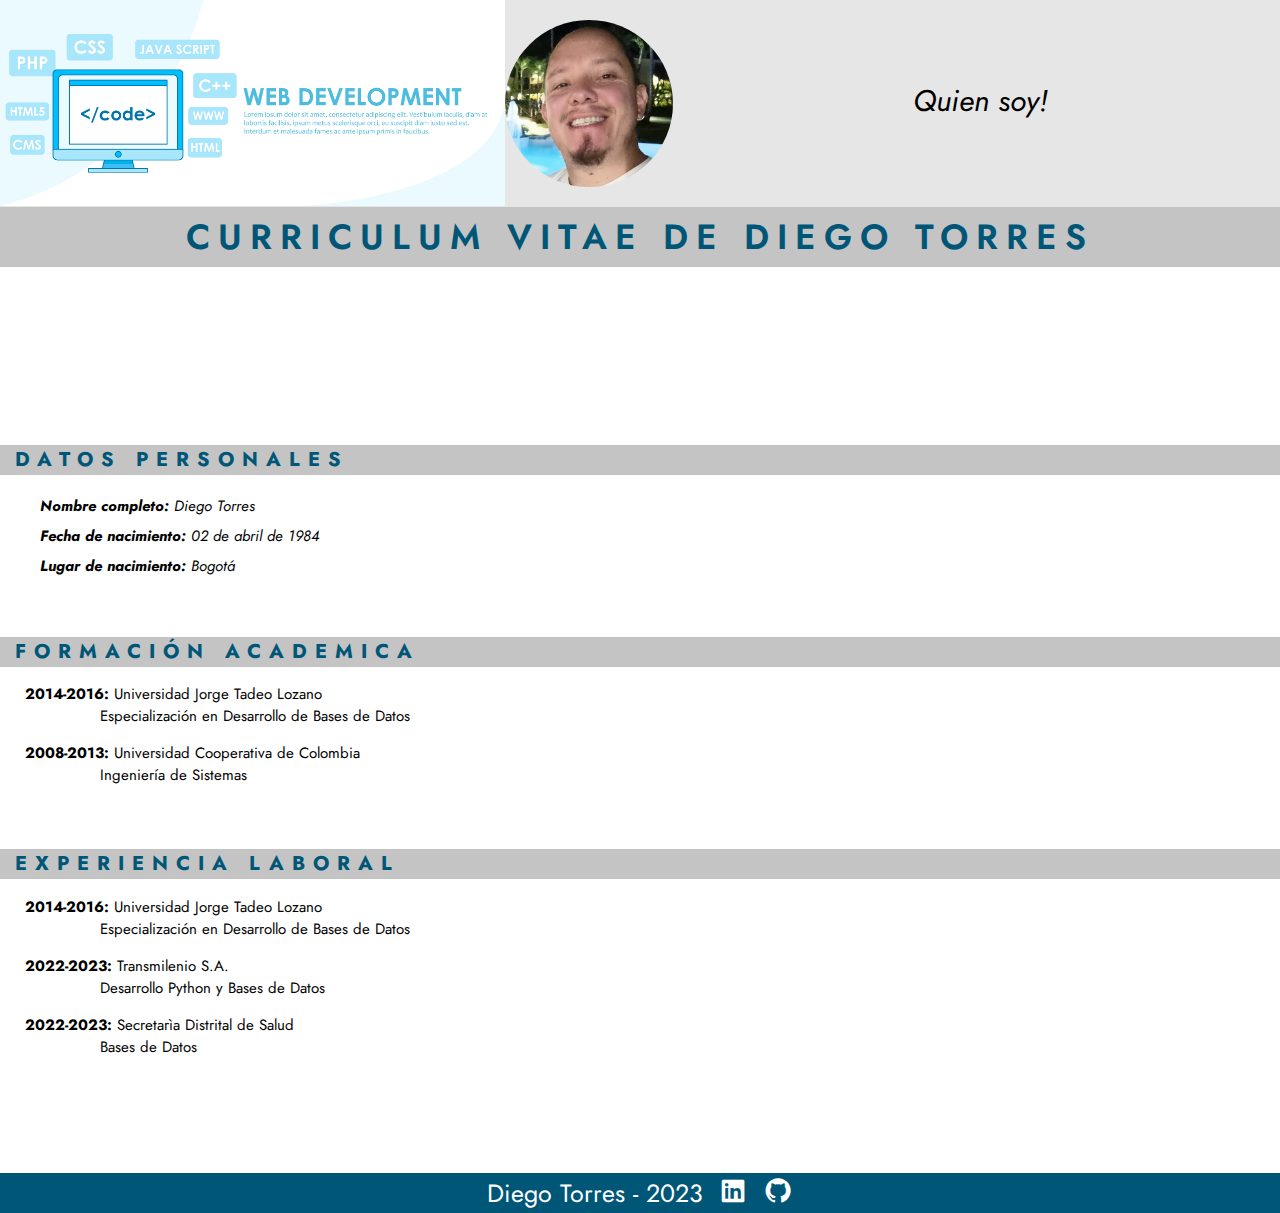
<file: index.html>
<!DOCTYPE html>
<html lang="en">
<head>
    <meta charset="UTF-8">
    <meta name="viewport"
          content="width=device-width, user-scalable=no, initial-scale=1.0, maximum-scale=1.0, minimum-scale=1.0">
    <meta http-equiv="X-UA-Compatible" content="ie=edge">
    <link href="https://fonts.googleapis.com/icon?family=Material+Icons" rel="stylesheet">
    <link rel="stylesheet" href="./css/style_cv.css" type="text/css">
    <link href='https://unpkg.com/boxicons@2.1.4/css/boxicons.min.css' rel='stylesheet'>
    <title>CV - Diego Torres</title>

</head>
<body>
    <div class="container-cv">
        <header class="header-logo">
            <div class="container-img">
                <img src="./img/118.jpg" alt="Banner">
                <img src="./img/cv.png" alt="Foto HV">
            </div>
            <div class="container-links">
                <ul>
                    <li> <a href="presentacion.html">Quien soy!</a> </li>
                </ul>
            </div>
        </header>

        <div class="title-cv">
            <br>
            <p>curriculum vitae de diego torres</p>
        </div>
        <br><br><br><br><br><br><br>

        <div class="datos-personales">
            <h2>DATOS PERSONALES</h2>
                <ul>
                    <li><strong>Nombre completo:</strong> Diego Torres</li>
                    <li><strong>Fecha de nacimiento:</strong> 02 de abril de 1984</li>
                    <li><strong>Lugar de nacimiento:</strong> Bogotá</li>
                </ul>
        </div>
        <br>
        <div class="container-formacionAcademica">
            <h2>FORMACIÓN ACADEMICA</h2>
            <div class="formacion-academica">
                <p> <strong>2014-2016:</strong> Universidad Jorge Tadeo Lozano</p>
                <p>Especialización en Desarrollo de Bases de Datos</p>

                <p> <strong>2008-2013:</strong> Universidad Cooperativa de Colombia</p>
                <p>Ingeniería de Sistemas</p>
            </div>
        </div>
        <br><br>
        <div class="container-experiencia">
            <h2>EXPERIENCIA LABORAL</h2>
            <div class="experiencia">
                <p> <strong>2014-2016:</strong> Universidad Jorge Tadeo Lozano</p>
                <p>Especialización en Desarrollo de Bases de Datos</p>

                <p> <strong>2022-2023:</strong> Transmilenio S.A.</p>
                <p>Desarrollo Python y Bases de Datos</p>

                <p> <strong>2022-2023:</strong> Secretarìa Distrital de Salud</p>
                <p>Bases de Datos</p>
            </div>
        </div>
        <br><br><br><br><br>
        <footer class="footer-cv">
            <span>Diego Torres - 2023</span>
            <a href="https://www.linkedin.com/in/diegoarmandotorresardila/" target="_blank"> <i class='bx bxl-linkedin-square' ></i></a>
            <a href="https://github.com/DiegoTorresUSA" target="_blank"><i class='bx bxl-github'></i></a>
        </footer>
    </div>

</body>
</html>
</file>
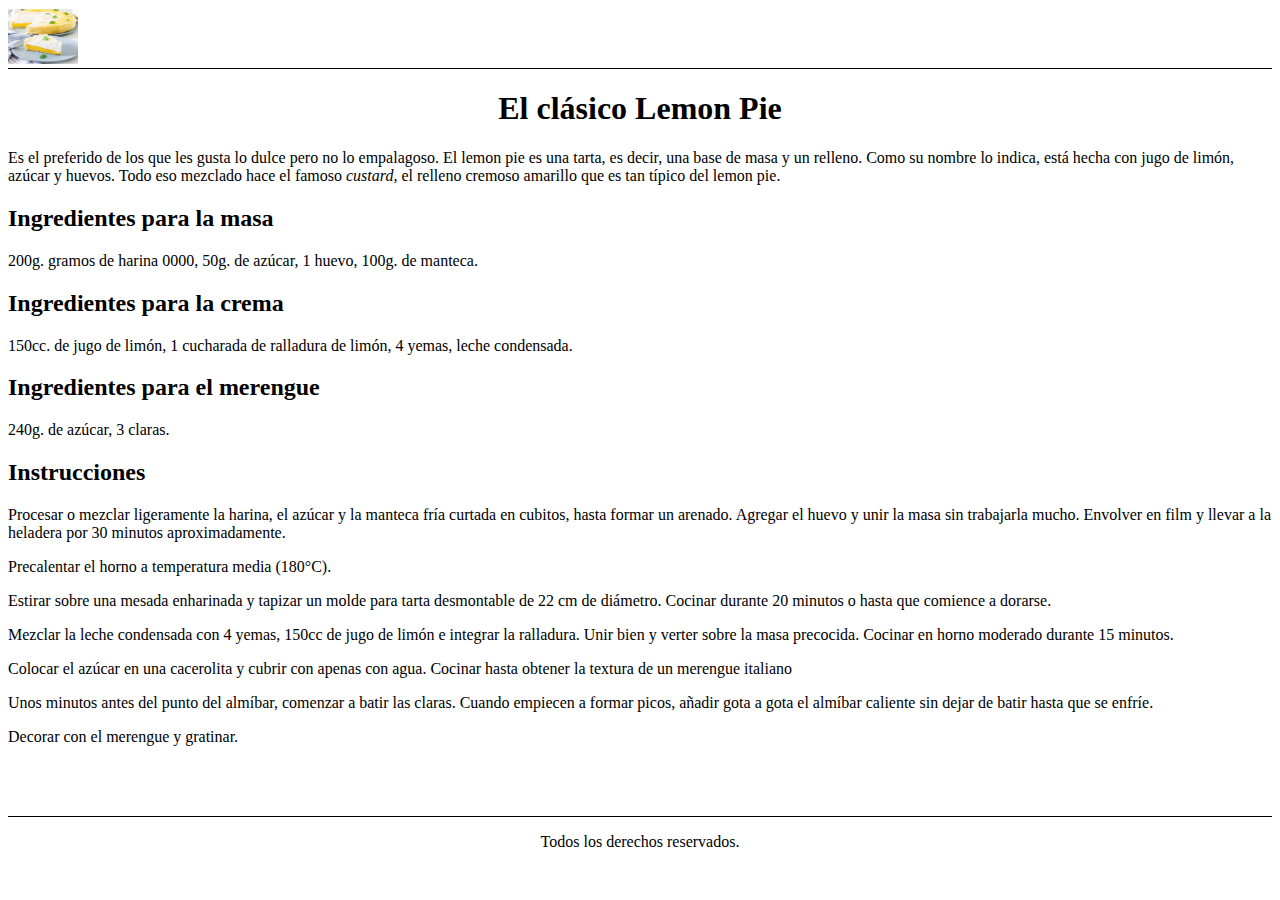
<file: html/index.html>
<!doctype html>
<html lang="en">
<head>
    <meta charset="UTF-8">
    <meta name="viewport"
          content="width=device-width, user-scalable=no, initial-scale=1.0, maximum-scale=1.0, minimum-scale=1.0">
    <meta http-equiv="X-UA-Compatible" content="ie=edge">
    <link rel="stylesheet" type="text/css" href="../css/style.css">
    <title>Práctica</title>
</head>
<body>
    <header class="container_header">
        <div>
            <img src="../img/lemon.jpg">
        </div>
    </header>

    <h1>El clásico Lemon Pie</h1>
        <p>
            Es el preferido de los que les gusta lo dulce pero no lo empalagoso. El lemon pie es una tarta, es decir, una base de masa y un relleno. Como su nombre lo indica, está hecha con jugo de limón, azúcar y huevos. Todo eso mezclado hace el famoso <span>custard</span>, el relleno cremoso amarillo que es tan típico del lemon pie.
        </p>

    <h2>Ingredientes para la masa</h2>
        <p>
            200g. gramos de harina 0000, 50g. de azúcar, 1 huevo, 100g. de manteca.
        </p>

    <h2>Ingredientes para la crema</h2>
        <p>
            150cc. de jugo de limón, 1 cucharada de ralladura de limón, 4 yemas, leche condensada.
        </p>

    <h2>Ingredientes para el merengue</h2>
        <p>
            240g. de azúcar, 3 claras.
        </p>

    <h2>Instrucciones</h2>
        <p>
            Procesar o mezclar ligeramente la harina, el azúcar y la manteca fría curtada en cubitos, hasta formar un arenado. Agregar el huevo y unir la masa sin trabajarla mucho. Envolver en film y llevar a la heladera por 30 minutos aproximadamente.
        </p>
        <p>
            Precalentar el horno a temperatura media (180°C).
        </p>

        <p>
            Estirar sobre una mesada enharinada y tapizar un molde para tarta desmontable de 22 cm de diámetro. Cocinar durante 20 minutos o hasta que comience a dorarse.
        </p>

        <p>
            Mezclar la leche condensada con 4 yemas, 150cc de jugo de limón e integrar la ralladura. Unir bien y verter sobre la masa precocida. Cocinar en horno moderado durante 15 minutos.
        </p>

        <p>
            Colocar el azúcar en una cacerolita y cubrir con apenas con agua. Cocinar hasta obtener la textura de un merengue italiano
        </p>

        <p>
            Unos minutos antes del punto del almíbar, comenzar a batir las claras. Cuando empiecen a formar picos, añadir gota a gota el almíbar caliente sin dejar de batir hasta que se enfríe.
        </p>

        <p>
            Decorar con el merengue y gratinar.
        </p>

        <br>
        <br>
        <br>
    <footer class="container_footer">
        <div>
            <p>Todos los derechos reservados.</p>
        </div>
    </footer>
</body>
</html>
</file>
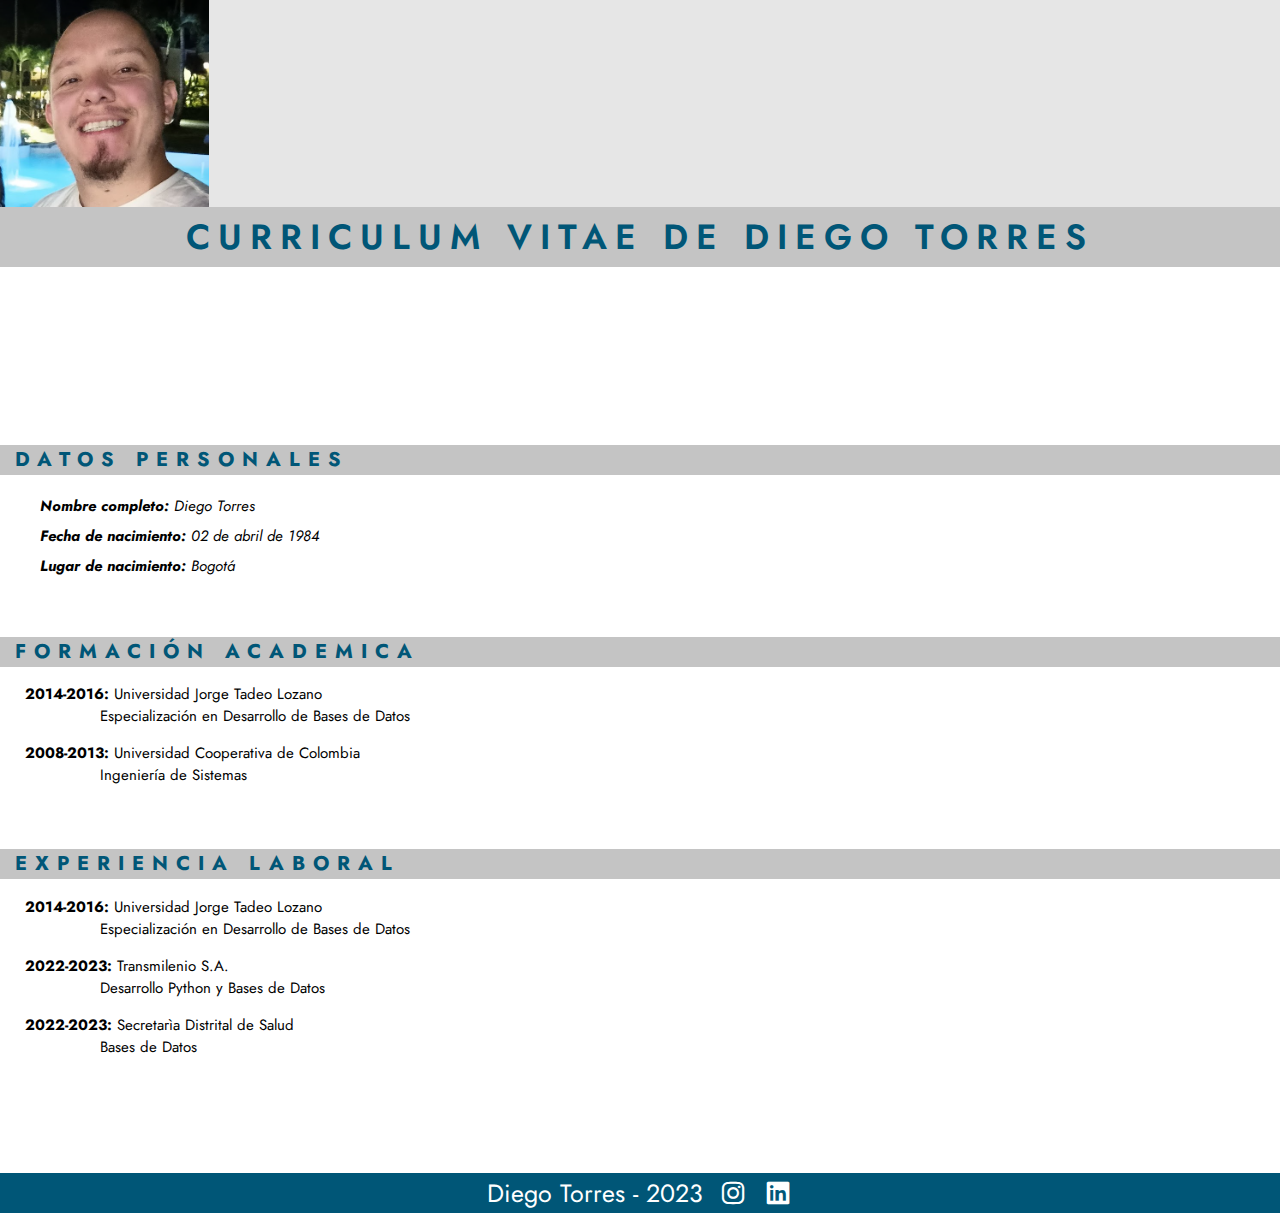
<file: cv.html>
<!DOCTYPE html>
<html lang="en">
<head>
    <meta charset="UTF-8">
    <meta name="viewport"
          content="width=device-width, user-scalable=no, initial-scale=1.0, maximum-scale=1.0, minimum-scale=1.0">
    <meta http-equiv="X-UA-Compatible" content="ie=edge">
    <link href="https://fonts.googleapis.com/icon?family=Material+Icons" rel="stylesheet">
    <link rel="stylesheet" href="./css/style_cv.css" type="text/css">
    <link href='https://unpkg.com/boxicons@2.1.4/css/boxicons.min.css' rel='stylesheet'>
    <title>CV - Diego Torres</title>

</head>
<body>
    <div class="container-cv">
        <header class="header-logo">
                <img src="./img/cv.png" alt="Foto HV">
            </header>

        <div class="title-cv">
            <p>curriculum vitae de diego torres</p>
        </div>
        <br><br><br><br><br><br><br>

        <div class="datos-personales">
            <h2>DATOS PERSONALES</h2>
                <ul>
                    <li><strong>Nombre completo:</strong> Diego Torres</li>
                    <li><strong>Fecha de nacimiento:</strong> 02 de abril de 1984</li>
                    <li><strong>Lugar de nacimiento:</strong> Bogotá</li>
                </ul>
        </div>
        <br>
        <div class="container-formacionAcademica">
            <h2>FORMACIÓN ACADEMICA</h2>
            <div class="formacion-academica">
                <p> <strong>2014-2016:</strong> Universidad Jorge Tadeo Lozano</p>
                <p>Especialización en Desarrollo de Bases de Datos</p>

                <p> <strong>2008-2013:</strong> Universidad Cooperativa de Colombia</p>
                <p>Ingeniería de Sistemas</p>
            </div>
        </div>
        <br><br>
        <div class="container-experiencia">
            <h2>EXPERIENCIA LABORAL</h2>
            <div class="experiencia">
                <p> <strong>2014-2016:</strong> Universidad Jorge Tadeo Lozano</p>
                <p>Especialización en Desarrollo de Bases de Datos</p>

                <p> <strong>2022-2023:</strong> Transmilenio S.A.</p>
                <p>Desarrollo Python y Bases de Datos</p>

                <p> <strong>2022-2023:</strong> Secretarìa Distrital de Salud</p>
                <p>Bases de Datos</p>
            </div>
        </div>
        <br><br><br><br><br>
        <footer class="footer-cv">
            <span>Diego Torres - 2023</span>
            <i class='bx bxl-instagram'></i>
            <i class='bx bxl-linkedin-square' ></i>
        </footer>
    </div>

</body>
</html>
</file>
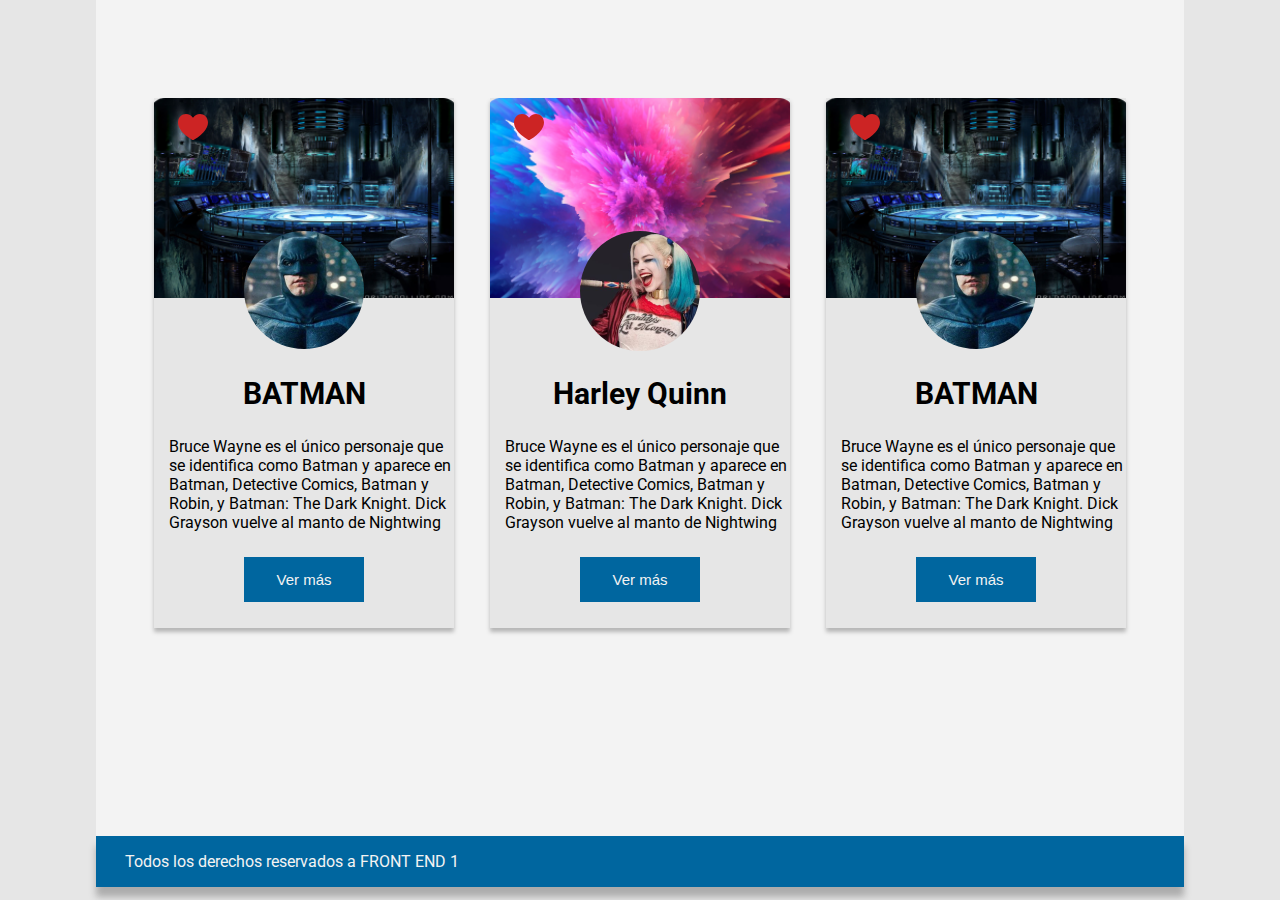
<file: heroes.html>
<!DOCTYPE html>
<html lang="en">
<head>
    <meta charset="UTF-8">
    <link rel="stylesheet" href="./css/style_h.css" type="text/css">
    <title>Heroes</title>
</head>
<body>
<div class="container">
    <div class="container-barDiscount">
        <p>Descuentos 20%</p>
    </div>

    <header class="header-heroes">
        <h1>Heroes</h1>
    </header>

    <div class="main-container">
        <div class="card-container">
            <div class="card">

                    <img src="./img/baticueva.png" alt="">

                        <img src="./img/batman.png" alt="">
                <svg xmlns="http://www.w3.org/2000/svg" width="30" height="30" viewBox="0 0 30 30" fill="none">
                    <path fill-rule="evenodd" clip-rule="evenodd" d="M14.3531 27.9675L15 26.7188L15.6469 27.9675C15.4469 28.0708 15.2251 28.1246 15 28.1246C14.7749 28.1246 14.5531 28.0708 14.3531 27.9675ZM14.3531 27.9675L15 26.7188L15.6469 27.9675L15.6506 27.9656L15.6619 27.96L15.6956 27.9413C15.8918 27.8395 16.0856 27.7332 16.2769 27.6225C18.5613 26.3215 20.7167 24.806 22.7138 23.0963C26.1675 20.1206 30 15.6563 30 10.3125C30 5.3175 26.0888 1.875 22.0312 1.875C19.1306 1.875 16.5881 3.37875 15 5.6625C13.4119 3.37875 10.8694 1.875 7.96875 1.875C3.91125 1.875 0 5.3175 0 10.3125C0 15.6563 3.83437 20.1206 7.28438 23.0963C9.45128 24.9487 11.8038 26.5723 14.3044 27.9413L14.3381 27.96L14.3494 27.9656H14.3531V27.9675Z" fill="#CC2424"/>
                </svg>
                    <div class="card-info">
                        <p>BATMAN</p>
                        <p>Bruce Wayne es el único personaje que se identifica como Batman y aparece en Batman, Detective
                            Comics, Batman y Robin, y Batman: The Dark Knight. Dick Grayson vuelve al manto de Nightwing
                        </p>
                        <div>
                            <button class="button">Ver más</button>
                        </div>
                    </div>

            </div>

            <div class="card">

                    <img src="./img/hqbg.png" alt="">
                    <img src="./img/hq.png" alt="">
                <svg xmlns="http://www.w3.org/2000/svg" width="30" height="30" viewBox="0 0 30 30" fill="none">
                    <path fill-rule="evenodd" clip-rule="evenodd" d="M14.3531 27.9675L15 26.7188L15.6469 27.9675C15.4469 28.0708 15.2251 28.1246 15 28.1246C14.7749 28.1246 14.5531 28.0708 14.3531 27.9675ZM14.3531 27.9675L15 26.7188L15.6469 27.9675L15.6506 27.9656L15.6619 27.96L15.6956 27.9413C15.8918 27.8395 16.0856 27.7332 16.2769 27.6225C18.5613 26.3215 20.7167 24.806 22.7138 23.0963C26.1675 20.1206 30 15.6563 30 10.3125C30 5.3175 26.0888 1.875 22.0312 1.875C19.1306 1.875 16.5881 3.37875 15 5.6625C13.4119 3.37875 10.8694 1.875 7.96875 1.875C3.91125 1.875 0 5.3175 0 10.3125C0 15.6563 3.83437 20.1206 7.28438 23.0963C9.45128 24.9487 11.8038 26.5723 14.3044 27.9413L14.3381 27.96L14.3494 27.9656H14.3531V27.9675Z" fill="#CC2424"/>
                </svg>
                    <div class="card-info">
                        <p>Harley Quinn</p>
                        <p>Bruce Wayne es el único personaje que se identifica como Batman y aparece en Batman, Detective
                            Comics, Batman y Robin, y Batman: The Dark Knight. Dick Grayson vuelve al manto de Nightwing
                        </p>
                        <div>
                            <button class="button">Ver más</button>
                        </div>
                    </div>

            </div>

            <div class="card">

                    <img src="./img/baticueva.png" alt="">

                        <img src="./img/batman.png" alt="">
                <svg xmlns="http://www.w3.org/2000/svg" width="30" height="30" viewBox="0 0 30 30" fill="none">
                    <path fill-rule="evenodd" clip-rule="evenodd" d="M14.3531 27.9675L15 26.7188L15.6469 27.9675C15.4469 28.0708 15.2251 28.1246 15 28.1246C14.7749 28.1246 14.5531 28.0708 14.3531 27.9675ZM14.3531 27.9675L15 26.7188L15.6469 27.9675L15.6506 27.9656L15.6619 27.96L15.6956 27.9413C15.8918 27.8395 16.0856 27.7332 16.2769 27.6225C18.5613 26.3215 20.7167 24.806 22.7138 23.0963C26.1675 20.1206 30 15.6563 30 10.3125C30 5.3175 26.0888 1.875 22.0312 1.875C19.1306 1.875 16.5881 3.37875 15 5.6625C13.4119 3.37875 10.8694 1.875 7.96875 1.875C3.91125 1.875 0 5.3175 0 10.3125C0 15.6563 3.83437 20.1206 7.28438 23.0963C9.45128 24.9487 11.8038 26.5723 14.3044 27.9413L14.3381 27.96L14.3494 27.9656H14.3531V27.9675Z" fill="#CC2424"/>
                </svg>
                    <div class="card-info">
                        <p>BATMAN</p>
                        <p>Bruce Wayne es el único personaje que se identifica como Batman y aparece en Batman, Detective
                            Comics, Batman y Robin, y Batman: The Dark Knight. Dick Grayson vuelve al manto de Nightwing
                        </p>
                        <div>
                            <button class="button">Ver más</button>
                        </div>
                    </div>

            </div>
        </div>
    </div>
    <footer class="footer-heroes">
        <p>Todos los derechos reservados a FRONT END 1</p>
    </footer>
</div>
</body>
</html>
</file>
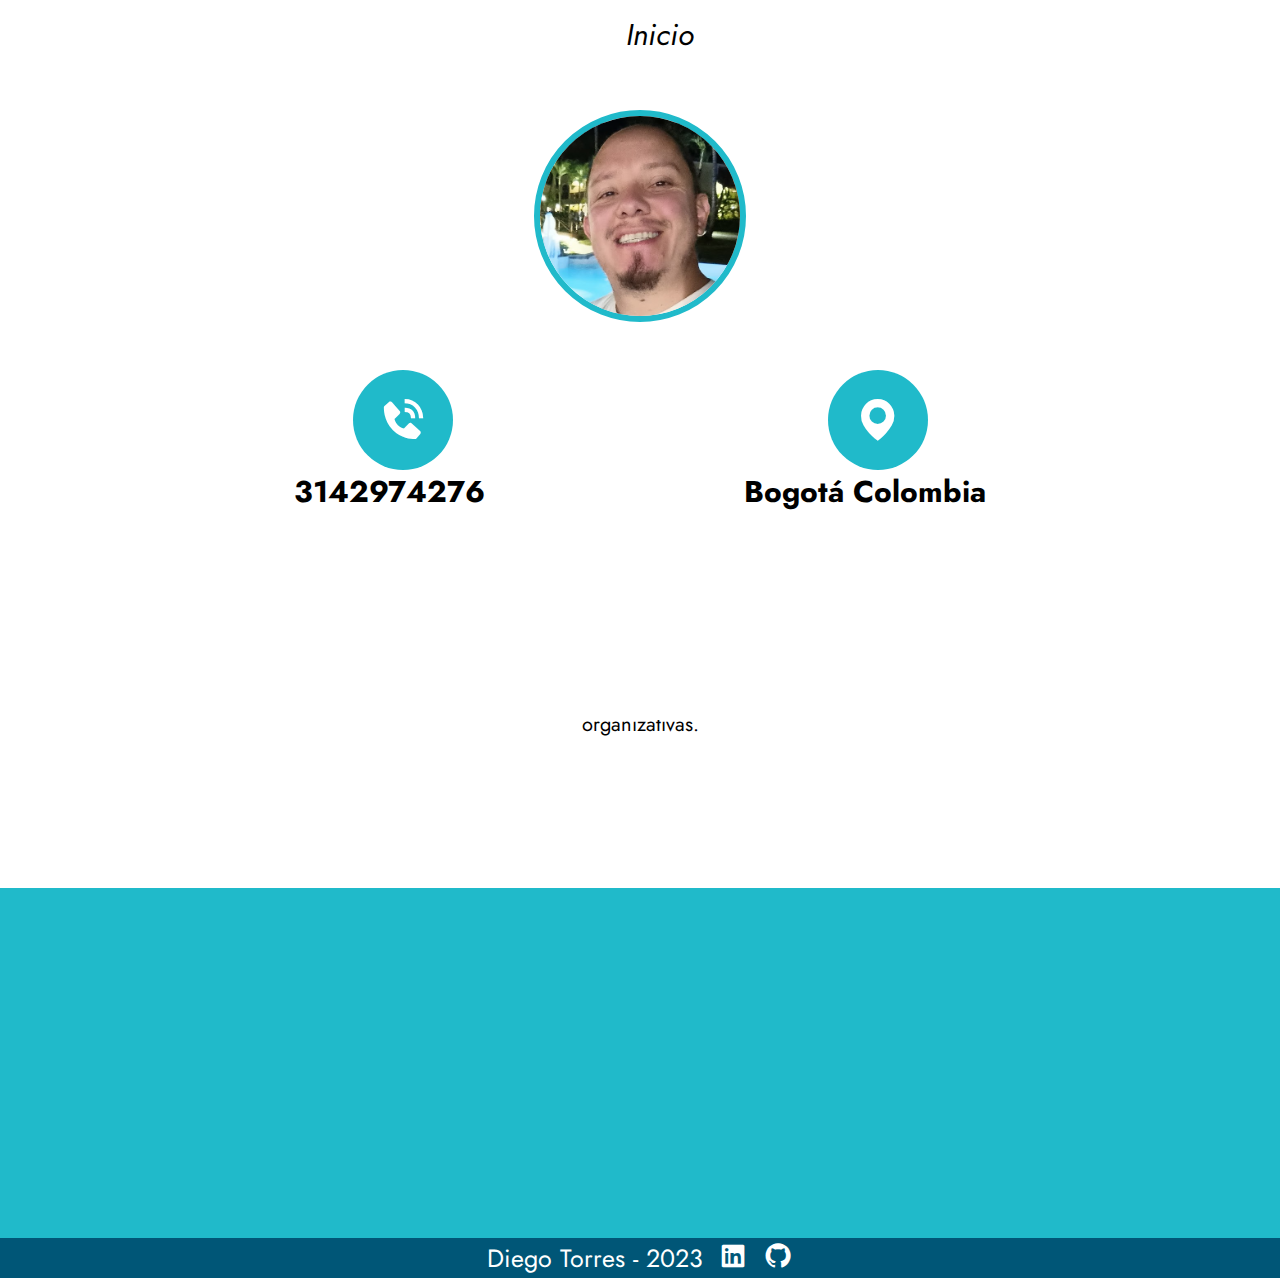
<file: presentacion.html>
<!DOCTYPE html>
<html lang="en">
<head>
    <meta charset="UTF-8">
    <meta name="viewport"
          content="width=device-width, user-scalable=no, initial-scale=1.0, maximum-scale=1.0, minimum-scale=1.0">
    <meta http-equiv="X-UA-Compatible" content="ie=edge">
    <link href="https://fonts.googleapis.com/icon?family=Material+Icons" rel="stylesheet">
    <link rel="stylesheet" href="./css/style_cv.css" type="text/css">
    <link href='https://unpkg.com/boxicons@2.1.4/css/boxicons.min.css' rel='stylesheet'>
    <title>CV - Diego Torres</title>

</head>
<body>
<header>
    <div class="container-link-presentacion">
        <ul>
            <li> <a href="index.html">Inicio</a> </li>
        </ul>
    </div>
</header>
<div class="container-cv-presentacion">
    <section class="presentacion">
        <img src="./img/cv.png" alt="Foto HV">
        <span>Diego Armando Torres Ardila </span>
        <p>
            Ingeniero en Sistemas organizado y confiable, con conocimientos básicos
            en SQL server, Postgres, BigQuery, python, desarrollo web (html, css, javascript) y github;
            está listo para ayudar al equipo a lograr los objetivos. Deseoso de contribuir con trabajo duro,
            atención al detalle y buenas habilidades organizativas.
        </p>
        <br><br><br><br><br><br>
        <div class="container-datos">
            <div class="datos">
                <div class="container-icons">
                    <div class="circle-icon">
                        <i class='bx bxs-phone-call'></i>
                    </div>
                    <div class="circle-icon">
                        <i class='bx bxs-map' ></i>
                    </div>
                </div>
                <div class="texto">
                    <span>
                        3142974276
                    </span>
                    <span>
                        Bogotá Colombia
                    </span>
                </div>
            </div>

        </div>
    </section>


    <footer class="footer-cv">
        <span>Diego Torres - 2023</span>
        <a href="https://www.linkedin.com/in/diegoarmandotorresardila/" target="_blank"> <i class='bx bxl-linkedin-square' ></i></a>
        <a href="https://github.com/DiegoTorresUSA" target="_blank"><i class='bx bxl-github'></i></a>
    </footer>
</div>
</body>
</html>
</file>
<file: css/style_cv.css>
@import url('https://fonts.googleapis.com/css2?family=Jost:ital,wght@1,300&display=swap');

/*Variables*/
:root {
    --gray-header: #E6E6E6;
    --gray-cv: #C4C4C4;
    --text-color: #005677;
    --sm: 15px;
    --md: 20px;
    --lg: 30px;
    --xl: 35px;
    --xxl: 50px;
    --font-links: "Jost",sans-serif;
    --link-1: #eb4034;
    --borderfoto: #20baca;
}

/*Variables*/
*{
    list-style: none;
    text-decoration: none;
}
body{
    box-sizing: border-box;
    margin: 0;
    font-family: var(--font-links);
}

.container-cv{
    width: 100%;
    height: 1073px;
}

.header-logo{
    background-color: var(--gray-header);
    height: 207px;
    display: flex;
}
.container-links{
    width: 50%;
    display: flex;
    justify-content: center;
    align-items: center;
}
.container-links ul {
    display: flex;
    gap: 5em;
}
.container-links ul li a,  .container-link-presentacion ul li a{
    font-size: var(--lg);
    color: black;
    font-family: var(--font-links);
    position: relative;
    transition: color .3s ease-in-out;

    &::before{
        content: '';
        position: absolute;
        background-color: var(--link-1);
        transform: scaleX(0);
        transition: transform .6s ease-in-out;
        top: 100%;
        width: 100%;
        height: 2px;
    }

    &:hover{
        color: var(--link-1);
    }

    &:hover::before{
        transform: scaleX(1);
    }
}

.container-img{
    width: 50%;
    height: 100%;
    display: flex;
    justify-content: space-between;
}
.container-img img:nth-child(2){
    border-radius: 70%;
    margin-top: 20px;
    margin-bottom: 20px;
}

.container-img img:nth-child(1){
    height: 206px;
}

.title-cv{
    display: flex;
    justify-content: center;
    align-items: center;
    height: 60px;
    background-color: var(--gray-cv);
}

.title-cv p{
    color: var(--text-color);
    font-weight: 600;
    font-size: var(--xl);
    letter-spacing: 8px;
    text-transform: uppercase;
}

h2{
    background-color: var(--gray-cv);
    color: var(--text-color);
    display: flex;
    align-items: center;
    font-size: var(--md);
    height: 30px;
    letter-spacing: 8px;
    padding-left: 15px;
    width: 100%;
}

li{
    font-size: var(--sm);
    line-height: 30px;
    font-style: italic;
}
.formacion-academica p, .experiencia p {
    color: black;
    font-size: var(--sm);
    margin-left: 25px;
    margin-bottom: 0;
}

.formacion-academica p:nth-child(2), .experiencia p:nth-child(2){
    margin-top: 0;
    margin-left: 100px;
}
.formacion-academica p:nth-child(4), .experiencia p:nth-child(4), .experiencia p:nth-child(6){
    margin-top: 0;
    margin-left: 100px;
}
.footer-cv{
    background-color: #005677;
    height: 40px;
    width: 100%;
    display: flex;
    justify-content: center;
    align-items: center;
}
.footer-cv i{
    color: white;
    font-size: var(--lg);
    margin-left: 15px;
}

.footer-cv span{
    color: white;
    font-size: 25px;
}

/*presentacion*/
.container-link-presentacion{
    width: 100%;
    height: 75px;
    display: flex;
    justify-content: center;
    align-items: center;
    position: relative;
}

.container-cv-presentacion{
    height: 800px;
    margin-top: 35px;
}
.presentacion{
    display: flex;
    flex-direction: column;
    align-items: center;
}
.presentacion img{
    border-radius: 50%;
    height: 200px;
    width: 200px;
    border: 6px solid var(--borderfoto);
    margin-bottom: 45px;
}
.presentacion span{
    font-size: var(--xxl);
    font-weight: bold;
    height: 100px;
}

.presentacion p{
    text-align: center;
    font-size: var(--md);
    width: 350px;
    margin: 11px;
}
.container-datos{
    width: 100%;
    height: 350px;
    background-color: var(--borderfoto);
    display: flex;
    justify-content: center;
}
.datos{
    display: flex;
    flex-wrap: wrap;
    align-items: flex-start;
    width: 950px;
    height: 350px;
    position: absolute;
    bottom: 180px;
    background-color: white;

}
.circle-icon{
    background-color: var(--borderfoto);
    width: 100px;
    height: 100px;
    border-radius: 50%;
    display: flex;
    justify-content: center;
}

.circle-icon i{
    font-size: var(--xxl);
    color: white;
    display: flex;
    align-items: center;
}
.container-icons{
    display: flex;
    justify-content: space-around;
    align-items: baseline;
    width: 100%;
}
.texto{
    width: 100%;
    height: 100%;
    display: flex;
    justify-content: space-around;
    align-items: baseline;
}
.texto span{
    font-size: var(--lg);
}
</file>
<file: css/style.css>
.container_header{
    display: flex;
    align-items: center;
    width: 100%;
    height: 60px;
    border-bottom: black;
    border-bottom-style: solid;
    border-bottom-width: 1px;
}
p{
    font-family: "Roboto";
    font-size: 16px;
    font-weight: 400;
}
span{
    font-style: italic;
}
h1{
    text-align: center;
    font-family: "Times New Roman";
    font-size: 32px;
}
h2{
    font-family: "Times New Roman";
    font-size: 24px;
}
.container_footer{
    text-align: center;
    width: 100%;
    height: 60px;
    border-bottom: black;
    border-top-style: solid;
    border-top-width: thin;
}

img{
    width: 70px;
    height: 55px;
}
</file>
<file: css/style_h.css>
@import url('https://fonts.googleapis.com/css2?family=Jost:ital,wght@1,300&family=Roboto:wght@100;300&display=swap');

:root{
    --gray-header: #E6E6E6;
    --discount: #1CD1B0;
    --background-heroes: #00669F;
    --black: #000000;
    --parrafos-size: 18px;
    --p-size: 30px;
    --background-color-buttons: #00669F;
    --button-size: 15px;
    --button-color: #F3F3F3;
    --background-cards: #E6E6E6;
}

*{
    box-sizing: border-box;
    margin: 0 auto;
}
body{
    width: 100%;
    height: 50vw;
    display: flex;
    justify-content: center;
    align-items: center;
    background-color: var(--gray-header);
    font-family: Roboto, serif;
}

.container{
    width: 68em;
    height: 71.2em;
}
.main-container{
    margin: 0;
    width: 100%;
    height: 59.1em;
    background: #F3F3F3;
}

.container-barDiscount{
    background-color: var(--discount);
    width: 100%;
    height: 2.5em;
    display: flex;
    align-items: center;
}

.container-barDiscount p{
    font-size: 15px;
    font-style: normal;
    font-weight: bold;
    margin: 0;
    padding-left: 1.75em;
    color: black;
}

.header-heroes{
    width: 100%;
    height: 6.25em;
    border: 1px solid rgba(0, 0, 0, 0.00);
    background: #00669F;
    box-shadow: 0px 10px 7px 0px rgba(0, 0, 0, 0.25);
    display: flex;
    align-items: center;
    position: relative;
    z-index: 1;
}

.header-heroes h1{
    margin: 0;
    padding-left: 0.65em;
    font-size: 40px;
    letter-spacing: 2px;

}
.card-container{
    display: grid;
    grid-template-columns: repeat(3, 1fr);
    justify-items: center;
    align-items: center;
    width: 63em;
    height: 100%;
    position: relative;
}
.card{
    width: 18.75em;
    height: 33.125em;
    position: relative;
    display: grid;
    background-color: var(--background-cards);
    box-shadow: 0px 4px 4px 0px rgba(0, 0, 0, 0.25);
}

svg{
    position: absolute;
    top: 0.875em;
    left: 1.5em;
}
.card img:nth-child(1){
    width: 300px;
    height: 200px;
    object-fit: cover;
}

.card img:nth-child(2){
    border-radius: 50%;
    position: absolute;
    z-index: 1;
    top: 25%;
    left: 30%;
}
.card-info{
    display: grid;
    justify-content: space-around;
}

.card-info p:nth-child(1){
    font-size: var(--p-size);
    text-align: center;
    font-weight: bold;
}
.card-info p:nth-child(2){
    margin-left: 0.938em;
    font-size: 16px;
}

.button{
    width: 8em;
    height: 3em;
    background-color: var(--background-color-buttons);
    font-size: var(--button-size);
    color: var(--button-color);
    border: none;
}
.footer-heroes{
    width: 100%;
    height: 3.188em;
    background-color: var(--background-heroes);
    border: 1px solid rgba(0, 0, 0, 0.00);
    box-shadow: 0px 10px 7px 0px rgba(0, 0, 0, 0.25);
    display: flex;
    align-items: center;
}
.footer-heroes p{
    color: #F3F3F3;
    margin: 0;
    padding-left: 1.75em;
    font-size: 16px;
}
</file>
